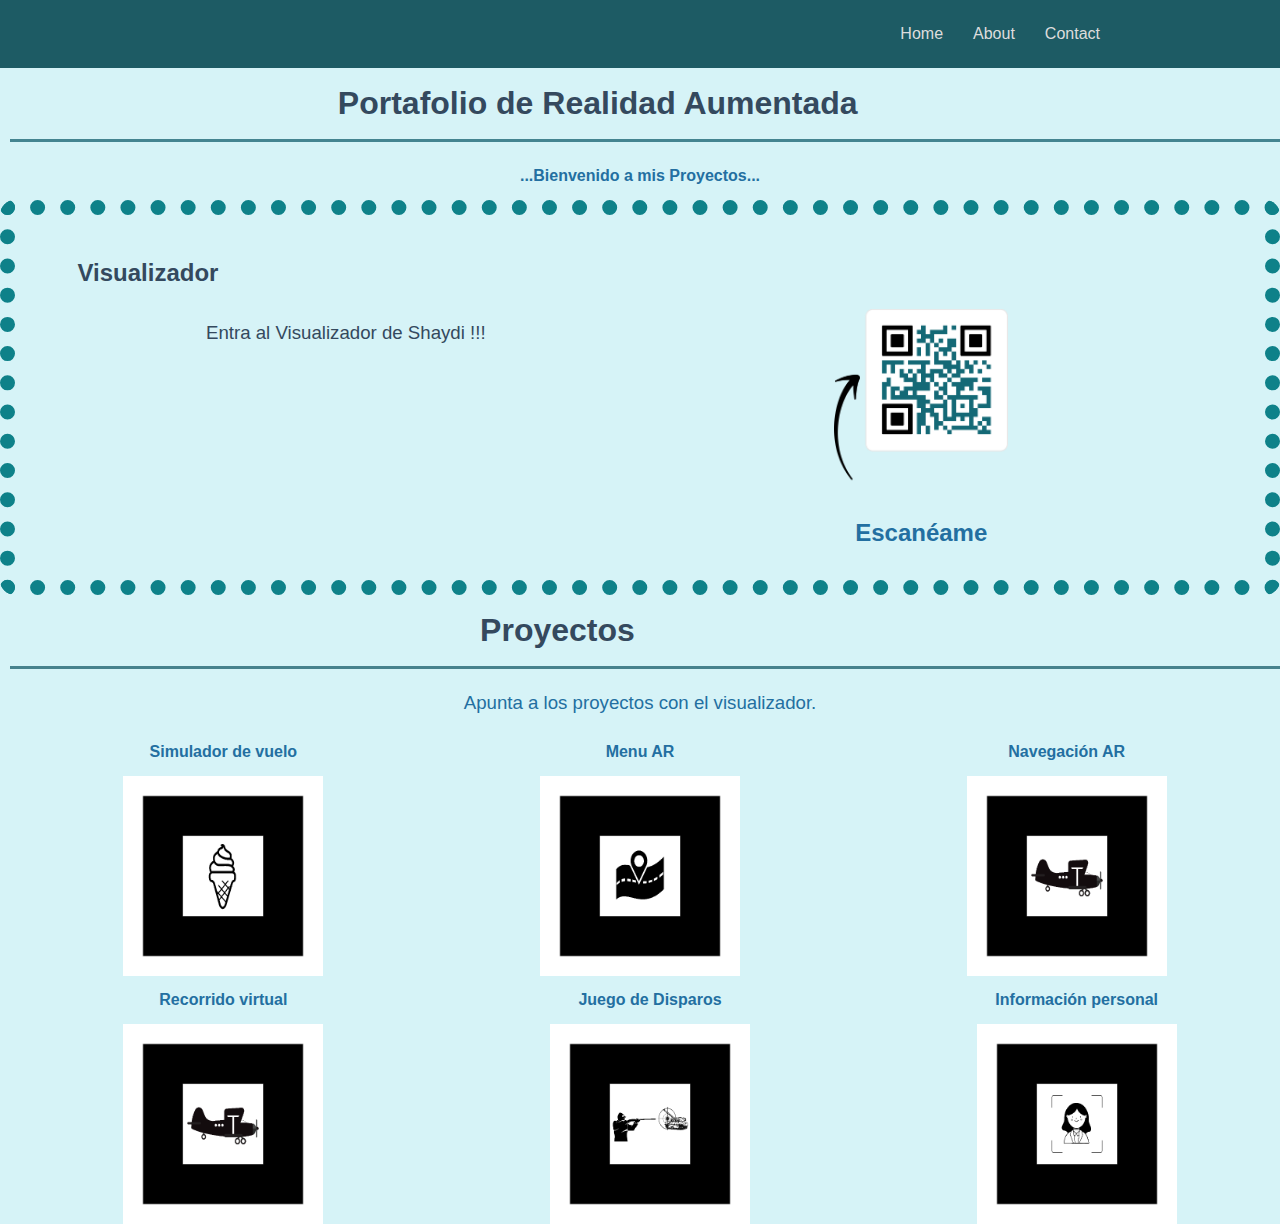
<file: index.html>
<!DOCTYPE html>
<html>

<head>
  <title>Shaydi AR Portafolio</title>
  <meta charset="utf-8">
  <meta name="viewport" content="width=device-width,initial-scale=1">
  <meta name="robots" content="index,follow">
  <meta name="generator" content="GrapesJS Studio">
  <link rel="stylesheet" href="style.css">
</head>

<body id="imcj" class="gjs-t-body">
  <footer id="id9b2">
    <div class="navbar" id="it8o">
      <div data-gjs="navbar" class="navbar-container"><a href="/" class="navbar-brand"></a>
        <div id="iyj6q" class="navbar-burger">
          <div class="navbar-burger-line"></div>
          <div class="navbar-burger-line"></div>
          <div class="navbar-burger-line"></div>
        </div>
        <div data-gjs="navbar-items" class="navbar-items-c">
          <nav class="navbar-menu"><a class="navbar-menu-link">Home</a><a class="navbar-menu-link"
              id="ihg0h">About</a><a class="navbar-menu-link" id="i1f6s">Contact</a></nav>
        </div>
      </div>
    </div>
    <div data-type-role="flex-row" class="gjs-plg-flex-row" id="idd7d">
      <div data-type-role="flex-column" class="gjs-plg-flex-column" id="ijuik">
        <h1 id="iokfm">
          <span style="color: rgb(52, 73, 94);">&nbsp; &nbsp; &nbsp; &nbsp; &nbsp; &nbsp; &nbsp; &nbsp; &nbsp; &nbsp; &nbsp; &nbsp; &nbsp; &nbsp; &nbsp; &nbsp; &nbsp; &nbsp; &nbsp; Portafolio de Realidad Aumentada</span>
        </h1>
        <div class="gjs-divider" id="i4oab"></div>
        <div id="ikz0z">
          <div style="text-align: center;">
            <span style="color: rgb(35, 111, 161);"><strong>...Bienvenido a mis Proyectos...</strong></span></div>
        </div>
      </div>
    </div>
  </footer>
  <section class="gjs-section" id="i6yoi">
    <div class="gjs-container" id="i11ny">
      <h1 id="i9h9t">
        <span style="font-size: 18pt; color: rgb(52, 73, 94);"><strong><span style="font-family: 'trebuchet ms', geneva, sans-serif;">Visualizador</span></strong></span>
      </h1>
      <div data-type-role="flex-row" class="gjs-plg-flex-row" id="iscgj">
        <div data-type-role="flex-column" class="gjs-plg-flex-column" id="i4914">
          <div id="i7y8t">
            <div style="text-align: center;">
              <span style="font-family: 'trebuchet ms', geneva, sans-serif; color: rgb(52, 73, 94); font-size: 14pt;">Entra al Visualizador de Shaydi !!!&nbsp; &nbsp; &nbsp;</span>
            </div>
          </div>
          <div class="gjs-image-box" id="iinqo"></div>
        </div>
        <div data-type-role="flex-column" class="gjs-plg-flex-column" id="itca5">
          <div class="gjs-image-box" id="iql5x"></div>
          <div id="ihg6s">
            <div style="text-align: center;">
              <span style="font-family: 'trebuchet ms', geneva, sans-serif; color: rgb(35, 111, 161); font-size: 18pt;"><strong>Escan&eacute;ame</strong></span>
            </div>
          </div>
        </div>
      </div>
    </div>
  </section>
  <div data-type-role="flex-row" class="gjs-plg-flex-row" id="iu4j4">
    <div data-type-role="flex-column" class="gjs-plg-flex-column" id="izdai">
      <h1 id="ik9yd">
        <span style="color: rgb(52, 73, 94); font-family: 'trebuchet ms', geneva, sans-serif;">&nbsp; &nbsp; &nbsp; &nbsp; &nbsp; &nbsp; &nbsp; &nbsp; &nbsp; &nbsp; &nbsp; &nbsp; &nbsp; &nbsp; &nbsp; &nbsp; &nbsp; &nbsp; &nbsp; &nbsp; &nbsp; &nbsp; &nbsp; &nbsp; &nbsp; &nbsp; &nbsp; Proyectos</span>
      </h1>
      <div class="gjs-divider" id="ieiy4"></div>
      <div id="ireit">
        <div style="text-align: center;">
          <span style="color: rgb(35, 111, 161); font-size: 14pt; font-family: 'trebuchet ms', geneva, sans-serif;">Apunta a los proyectos con el visualizador.</span>
        </div>
      </div>
    </div>
  </div>
  <div data-type-role="flex-row" class="gjs-plg-flex-row" id="im9id">
    <div data-type-role="flex-column" class="gjs-plg-flex-column" id="im2w3">
      <div id="iyx0l">
        <div style="text-align: center;">
          <span style="color: rgb(35, 111, 161);"><strong><span style="font-family: 'trebuchet ms', geneva, sans-serif;">Simulador de vuelo</span></strong></span>
        </div>
      </div>
      <div class="gjs-image-box" id="ii4zr"></div>
    </div>
    <div data-type-role="flex-column" class="gjs-plg-flex-column" id="i45au">
      <div id="inds7">
        <div style="text-align: center;">
          <span style="color: rgb(35, 111, 161);"><strong><span style="font-family: 'trebuchet ms', geneva, sans-serif;">Menu AR</span></strong></span>
        </div>
      </div>
      <div class="gjs-image-box" id="i5jtr"></div>
    </div>
    <div data-type-role="flex-column" class="gjs-plg-flex-column" id="iyfcs">
      <div id="iwno8">
        <div style="text-align: center;">
          <span style="color: rgb(35, 111, 161);"><strong><span style="font-family: 'trebuchet ms', geneva, sans-serif;">Navegaci&oacute;n AR</span></strong></span>
        </div>
      </div>
      <div class="gjs-image-box" id="idnco"></div>
    </div>
  </div>
  <div data-type-role="flex-row" class="gjs-plg-flex-row" id="i60mc">
    <div data-type-role="flex-column" class="gjs-plg-flex-column" id="i4avr">
      <div id="ilz8i">
        <div style="text-align: center;">
          <span style="color: rgb(35, 111, 161);"><strong><span style="font-family: 'trebuchet ms', geneva, sans-serif;">Recorrido virtual</span></strong></span>
        </div>
      </div>
      <div class="gjs-image-box" id="ij6aj"></div>
    </div>
    <div data-type-role="flex-column" class="gjs-plg-flex-column" id="ireh6">
      <div id="i1tov">
        <div style="text-align: center;">
          <span style="color: rgb(35, 111, 161);"><strong><span style="font-family: 'trebuchet ms', geneva, sans-serif;">Juego de Disparos</span></strong></span>
        </div>
      </div>
      <div class="gjs-image-box" id="iuocg"></div>
    </div>
    <div data-type-role="flex-column" class="gjs-plg-flex-column" id="ie2zz">
      <div id="i1nqr">
        <div style="text-align: center;">
          <span style="color: rgb(35, 111, 161);"><strong><span style="font-family: 'trebuchet ms', geneva, sans-serif;">Informaci&oacute;n personal</span></strong></span>
        </div>
      </div>
      <div class="gjs-image-box" id="ik0ga"></div>
    </div>
  </div>
  <script>
    var items = document.querySelectorAll('#iyj6q');
          for (var i = 0, len = items.length; i < len; i++) {
            (function(){
var n,t=this,e='gjs-collapse',a='max-height',o=0,i=function(){var n=document.createElement('void'),t={transition:'transitionend',OTransition:'oTransitionEnd',MozTransition:'transitionend',WebkitTransition:'webkitTransitionEnd'};for(var e in t)if(void 0!==n.style[e])return t[e]}(),r=function(n){o=1;var t=function(n){var t=window.getComputedStyle(n),e=t.display,o=parseInt(t[a]);if('none'!==e&&0!==o)return n.offsetHeight;n.style.height='auto',n.style.display='block',n.style.position='absolute',n.style.visibility='hidden';var i=n.offsetHeight;return n.style.height='',n.style.display='',n.style.position='',n.style.visibility='',i}(n),e=n.style;e.display='block',e.transition="".concat(a," 0.25s ease-in-out"),e.overflowY='hidden',''==e[a]&&(e[a]=0),0==parseInt(e[a])?(e[a]='0',setTimeout((function(){e[a]=t+'px'}),10)):e[a]='0'};e in t||t.addEventListener('click',(function(e){if(e.preventDefault(),!o){var l=t.closest("[data-gjs=navbar]"),c=null==l?void 0:l.querySelector("[data-gjs=navbar-items]");c&&r(c),n||(null==c||c.addEventListener(i,(function(){o=0;var n=c.style;0==parseInt(n[a])&&(n.display='',n[a]='')})),n=1)}})),t[e]=1
}.bind(items[i]))();
          }
  </script>
</body>

</html>
</file>
<file: style.css>
* {
	box-sizing: border-box;
}

body {
	margin: 0;
}

:root {
	--gjs-t-color-primary: #cf549e;
	--gjs-t-color-secondary: #b9227d;
	--gjs-t-color-accent: #ffb347;
	--gjs-t-color-success: #28a745;
	--gjs-t-color-warning: #ffc107;
	--gjs-t-color-error: #dc3545;
}

body {
	background-color: #e7e7e7;
	font-family: system-ui, sans-serif;
}

.gjs-t-body {
	background-color: inherit;
	color: inherit;
	font-size: 1rem;
	line-height: 1.75rem;
	font-family: Arial, Helvetica, sans-serif;
}

.gjs-t-h1 {
	color: var(--gjs-t-color-secondary);
	font-size: 1.5rem;
	line-height: 2.5rem;
}

.gjs-t-h2 {
	color: #0e8189;
	font-size: 1.2rem;
	line-height: 1.75rem;
}

.gjs-t-button {
	background-color: var(--gjs-t-color-primary);
	color: white;
	border-radius: 0.3rem;
}

#id9b2 {
	height: 200px;
}

.gjs-t-link {
	color: var(--gjs-t-color-primary);
	text-decoration: underline;
}

.gjs-t-border {
	border-radius: 0.3rem;
	border-color: #e0e0e0;
}

#imcj {
	background-color: rgba(95, 208, 226, 0.26);
}

.navbar {
	background-color: #222;
	color: #ddd;
	min-height: 50px;
	width: 100%;
}

.navbar-container {
	max-width: 950px;
	margin: 0 auto;
	width: 95%;
}

.navbar-items-c {
	display: inline-block;
	float: right;
}

.navbar-container::after {
	content: "";
	clear: both;
	display: block;
}

.navbar-brand {
	vertical-align: top;
	display: inline-block;
	padding: 5px;
	min-height: 50px;
	min-width: 50px;
	color: inherit;
	text-decoration: none;
}

.navbar-menu {
	padding: 10px 0;
	display: block;
	float: right;
	margin: 0;
}

.navbar-menu-link {
	margin: 0;
	color: inherit;
	text-decoration: none;
	display: inline-block;
	padding: 10px 15px;
}

.navbar-burger {
	margin: 10px 0;
	width: 45px;
	padding: 5px 10px;
	display: none;
	float: right;
	cursor: pointer;
}

.navbar-burger-line {
	padding: 1px;
	background-color: white;
	margin: 5px 0;
}

#it8o {
	background-color: rgba(29, 91, 100, 1);
}

.gjs-plg-flex-column {
	flex-grow: 1;
}

#ijuik {
	flex-basis: 100%;
}

.gjs-plg-flex-row {
	display: flex;
	align-items: stretch;
	flex-wrap: nowrap;
}

#idd7d {
	width: 100%;
}

#ikz0z {
	padding: 10px;
}

.gjs-container {
	width: 90%;
	margin: 0 auto;
	max-width: 1200px;
}

.gjs-section {
	display: flex;
	padding: 50px 0;
}

#i6yoi {
	padding-top: 20px;
	padding-bottom: 20px;
	border-top-left-radius: 15px;
	border-top-right-radius: 15px;
	border-bottom-left-radius: 15px;
	border-bottom-right-radius: 15px;
	border-top-width: 15px;
	border-right-width: 15px;
	border-bottom-width: 15px;
	border-left-width: 15px;
	border-top-style: dotted;
	border-right-style: dotted;
	border-bottom-style: dotted;
	border-left-style: dotted;
	border-top-color: rgba(14, 129, 137, 1);
	border-right-color: rgba(14, 129, 137, 1);
	border-bottom-color: rgba(14, 129, 137, 1);
	border-left-color: rgba(14, 129, 137, 1);
}

#i7y8t {
	padding: 10px;
}

.gjs-image-box {
	height: 200px;
	width: 100%;
}

#iql5x {
	background-image: url('./assets/QRShay.png');
			background-size:contain;
			background-position:center center;
			background-attachment:scroll;
			background-repeat:no-repeat;
	}

	#i4914 {
		flex-basis:50%;
	}

	#itca5 {
		flex-basis:50%;
		padding-top:0px;
		padding-right:0px;
		padding-bottom:0px;
		padding-left:0px;
	}

	#iscgj {
		width:100%;
	}

	#iinqo {
		background-image:url('https://picsum.photos/seed/demo-41/500/300');
		background-size:contain;
		background-position:center center;
		background-attachment:scroll;
		background-repeat:no-repeat;
	}

	#i4avr {
		flex-basis:33.33%;
		border-top-left-radius:2px;
		border-top-right-radius:2px;
		border-bottom-left-radius:2px;
		border-bottom-right-radius:2px;
		border-top-width:2px;
		border-right-width:2px;
		border-bottom-width:2px;
		border-left-width:2px;
		border-top-style:none;
		border-right-style:none;
		border-bottom-style:none;
		border-left-style:none;
		border-top-color:rgba(46, 135, 155, 1);
		border-right-color:rgba(46, 135, 155, 1);
		border-bottom-color:rgba(46, 135, 155, 1);
		border-left-color:rgba(46, 135, 155, 1);
		position:relative;
		left:10px;
	}

	#im9id {
		width:100%;
	}

	#ihg6s {
		padding:10px;
	}

	#izdai {
		flex-basis:100%;
	}

	#iu4j4 {
		width:100%;
	}

	#ireit {
		padding:10px;
	}

	#ilz8i {
		padding:10px;
	}

	#ij6aj {
		background-image:url('./pattern-markers/pattern-icon-01.png');
			background-size:contain;
			background-position:center center;
			background-attachment:scroll;
			background-repeat:no-repeat;
		}

		#iwno8 {
			padding:10px;
		}

		#idnco {
			background-image:url('./pattern-markers/pattern-icon-01.png');
				background-size:contain;
				background-position:center center;
				background-attachment:scroll;
				background-repeat:no-repeat;
			}

			#iyfcs {
				flex-basis:33.33%;
			}

			#inds7 {
				padding:10px;
			}

			#i5jtr {
				background-image:url('./pattern-markers/pattern-icon-03.png');
					background-size:contain;
					background-position:center center;
					background-attachment:scroll;
					background-repeat:no-repeat;
				}

				#i45au {
					flex-basis:33.33%;
				}

				#i60mc {
					width:100%;
				}

				#iyx0l {
					padding:10px;
				}

				#ii4zr {
					background-image:url('./pattern-markers/pattern-icon-02.png');
						background-size:contain;
						background-position:center center;
						background-attachment:scroll;
						background-repeat:no-repeat;
					}

					#im2w3 {
						flex-basis:33.33%;
						border-top-left-radius:2px;
						border-top-right-radius:2px;
						border-bottom-left-radius:2px;
						border-bottom-right-radius:2px;
						border-top-width:2px;
						border-right-width:2px;
						border-bottom-width:2px;
						border-left-width:2px;
						border-top-style:none;
						border-right-style:none;
						border-bottom-style:none;
						border-left-style:none;
						border-top-color:rgba(46, 135, 155, 1);
						border-right-color:rgba(46, 135, 155, 1);
						border-bottom-color:rgba(46, 135, 155, 1);
						border-left-color:rgba(46, 135, 155, 1);
						position:relative;
						left:10px;
					}

					#i1tov {
						padding:10px;
					}

					#iuocg {
						background-image:url('./pattern-markers/pattern-icon-06.png');
							background-size:contain;
							background-position:center center;
							background-attachment:scroll;
							background-repeat:no-repeat;
						}

						#ireh6 {
							flex-basis:33.33%;
							border-top-left-radius:2px;
							border-top-right-radius:2px;
							border-bottom-left-radius:2px;
							border-bottom-right-radius:2px;
							border-top-width:2px;
							border-right-width:2px;
							border-bottom-width:2px;
							border-left-width:2px;
							border-top-style:none;
							border-right-style:none;
							border-bottom-style:none;
							border-left-style:none;
							border-top-color:rgba(46, 135, 155, 1);
							border-right-color:rgba(46, 135, 155, 1);
							border-bottom-color:rgba(46, 135, 155, 1);
							border-left-color:rgba(46, 135, 155, 1);
							position:relative;
							left:10px;
						}

						#i1nqr {
							padding:10px;
						}

						#ik0ga {
							background-image:url('./pattern-markers/pattern-icon-05.png');
								background-size:contain;
								background-position:center center;
								background-attachment:scroll;
								background-repeat:no-repeat;
							}

							#ie2zz {
								flex-basis:33.33%;
								border-top-left-radius:2px;
								border-top-right-radius:2px;
								border-bottom-left-radius:2px;
								border-bottom-right-radius:2px;
								border-top-width:2px;
								border-right-width:2px;
								border-bottom-width:2px;
								border-left-width:2px;
								border-top-style:none;
								border-right-style:none;
								border-bottom-style:none;
								border-left-style:none;
								border-top-color:rgba(46, 135, 155, 1);
								border-right-color:rgba(46, 135, 155, 1);
								border-bottom-color:rgba(46, 135, 155, 1);
								border-left-color:rgba(46, 135, 155, 1);
								position:relative;
								left:10px;
							}

							.gjs-divider {
								height:3px;
								width:100%;
								margin:10px;
								background-color:rgba(0, 0, 0, 0.05);
							}

							#i4oab {
								background-color:rgba(39, 110, 123, 0.83);
								width:100%;
							}

							#ieiy4 {
								background-color:#47828d;
							}

							@media (max-width:768px) {
								.navbar-items-c {
									display:none;
									width:100%;
								}

								.navbar-burger {
									display:block;
								}

								.navbar-menu {
									width:100%;
								}

								.navbar-menu-link {
									display:block;
								}
							}
</file>
